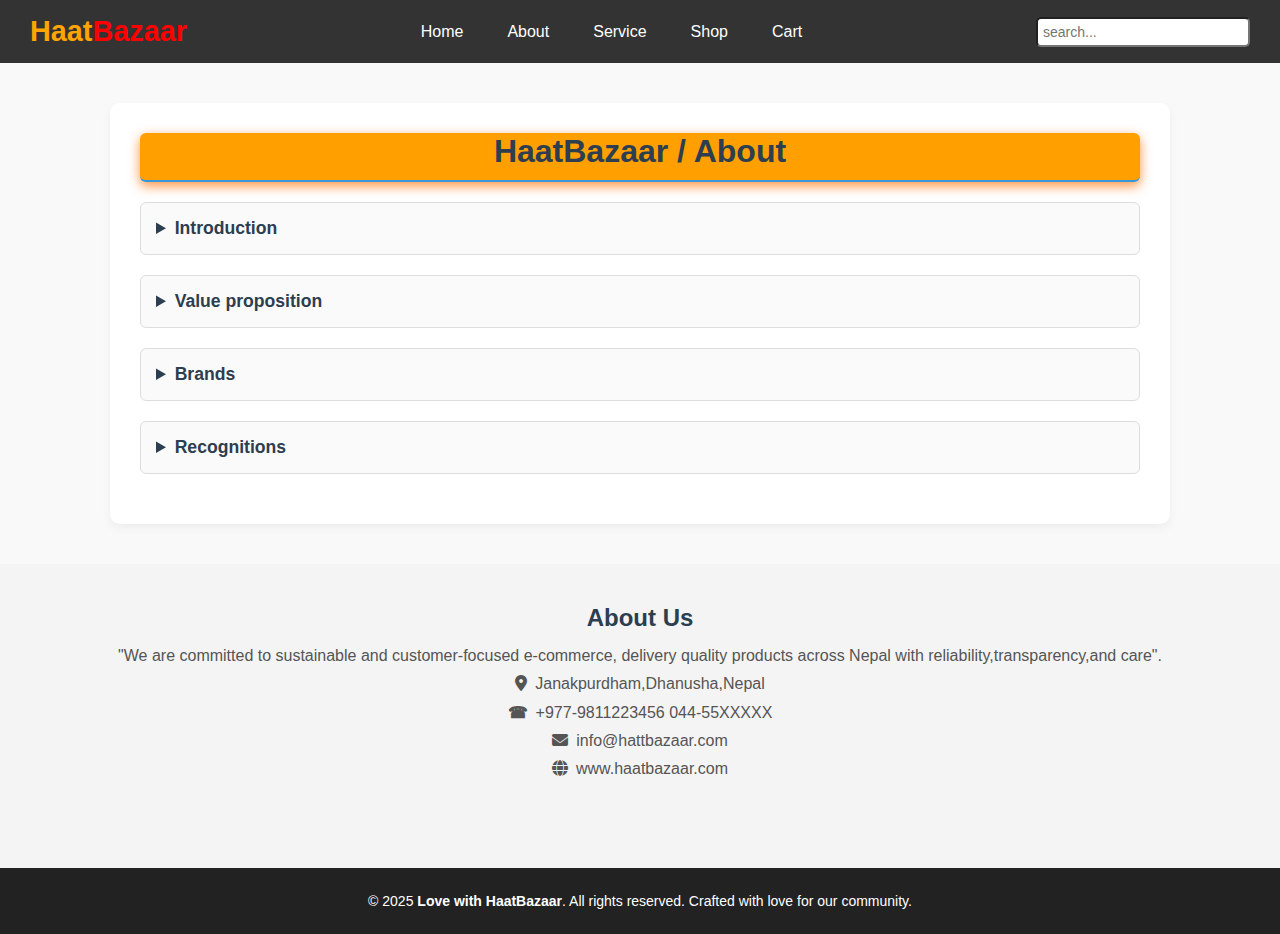
<file: about.html>
<!DOCTYPE html>
<html lang="en">
<head>
    <meta charset="UTF-8">
    <meta name="viewport" content="width=device-width, initial-scale=1.0">
    <title>Home_page - HaatBazaar</title>
    <link rel="stylesheet" href="styles.css">
  <link rel="stylesheet" href="https://cdnjs.cloudflare.com/ajax/libs/font-awesome/6.5.0/css/all.min.css">
</head>
<body>
           <!---------------------------- Navigation Menu-Bar ------------------------------------->
    <header>
        
        <nav class="navmenu">
           <div class="logo">Haat<span style="color:red;">Bazaar</span></div>
           <ul class="navlinks">
                <li><a href="index.html">Home</a></li>
                <li><a href="about.html">About</a></li>
                <li><a href="service.html">Service</a></li>
                <li><a href="products.html">Shop</a></li>
                <li><a href="cart.html">Cart</a></li>
            </ul>
            <form class="search_bar">
                <input type="text" placeholder="search..." name="search" id="search">
            </form>
        </nav>
    </header>

            <!---------------------------- About of the page ------------------------------------->

    <div class="about">
      <section class="about_container">
       <div class="companyname">
         <h1>HaatBazaar / About</h1>
       </div>

       <details>
         <summary>Introduction</summary> 
           <p>
            HaatBazaar is the one stop for all your fashion and lifestyle needs.Being Nepal's largest e-commerce store for fashion and lifestyle products, 
            HaatBazaar aims at providing a hassle free and enjoyble shopping experience to shoppers across the country with the widest range of brands and products on its portal.
            The brand is making a conscious effort to bring the power of fashion to shoppers with an array of the latest and trendiest products available in the country.
           </p>
       </details>
    
       <details>
          <summary>Value proposition</summary>
            <p>
              HaatBazaar's value proposition revolves around giving consumers the power and ease of purchasing fashion and lifestyle products online. 
              offering such as the largest in-season product catalogue,100% authenic products,cash on delivery annd 30 days return policy make HaatBazaar,
              the preferred shoping destination in the country.To make online shoping easier for you,a dedicated customer connect term is on standby to answer your queries 27x7.
            </p>
       </details>

       <details>
         <summary>Brands</summary>
           <p>
            HaatBazaar understands its shoppers' needs and caters to them with choice of apparel ,accessories,cosmetics and footwear from over 500 leading Nepal and international brands.
             Prominent brands include Adidas,Nike,Puma,Catwalk,Inc5,United color of Benetton,FCUK,Timberland,Avirate,FabNepal and Biba to name a few.
              you can also shop from some recently introduced labbels such as-Roadster,sher Shing,Dressberry,Kook N Keech and ETC.    
           </p>
       </details>

       <details>
         <summary>Recognitions</summary>
           <p>Awarded <strong>'Fashion eRetailer of the Year 2013'</strong>by Franchise Nepal-India eRetail Awards</p>
           <p>Awarded <strong>'Best E-commerce Website for 2012'</strong>by IAMAI-Nepal Digital Awards</p>
           <p>Awarded <strong>'Images Most Admired Retailer of the Year:Non-Store Retail'</strong>for 2012 by image Group</p>
           <p>Awarded<strong>'Best E-commerce Partner of the year 2011-12' by Puma-Nepal</strong>by Puma Nepal</p>
       </details>
               
        </section>
       </div>

             <!---------------------------- About Us ------------------------------------->

      <section id="about">
          <h2>About Us</h2>
          <p>"We are committed to sustainable and customer-focused e-commerce, delivery quality products across Nepal with reliability,transparency,and care".</p>
          <p>Janakpurdham,Dhanusha,Nepal</p>
          <p>+977-9811223456  044-55XXXXX</p>
          <p>info@hattbazaar.com</p>
          <p>www.haatbazaar.com</p>
      </section>
     
             <!---------------------------- Footer of the page ------------------------------------->

      <footer>
        <p>&copy; 2025 <strong>Love with HaatBazaar</strong>. All rights reserved. Crafted with love for our community.</p>
      </footer>
</file>
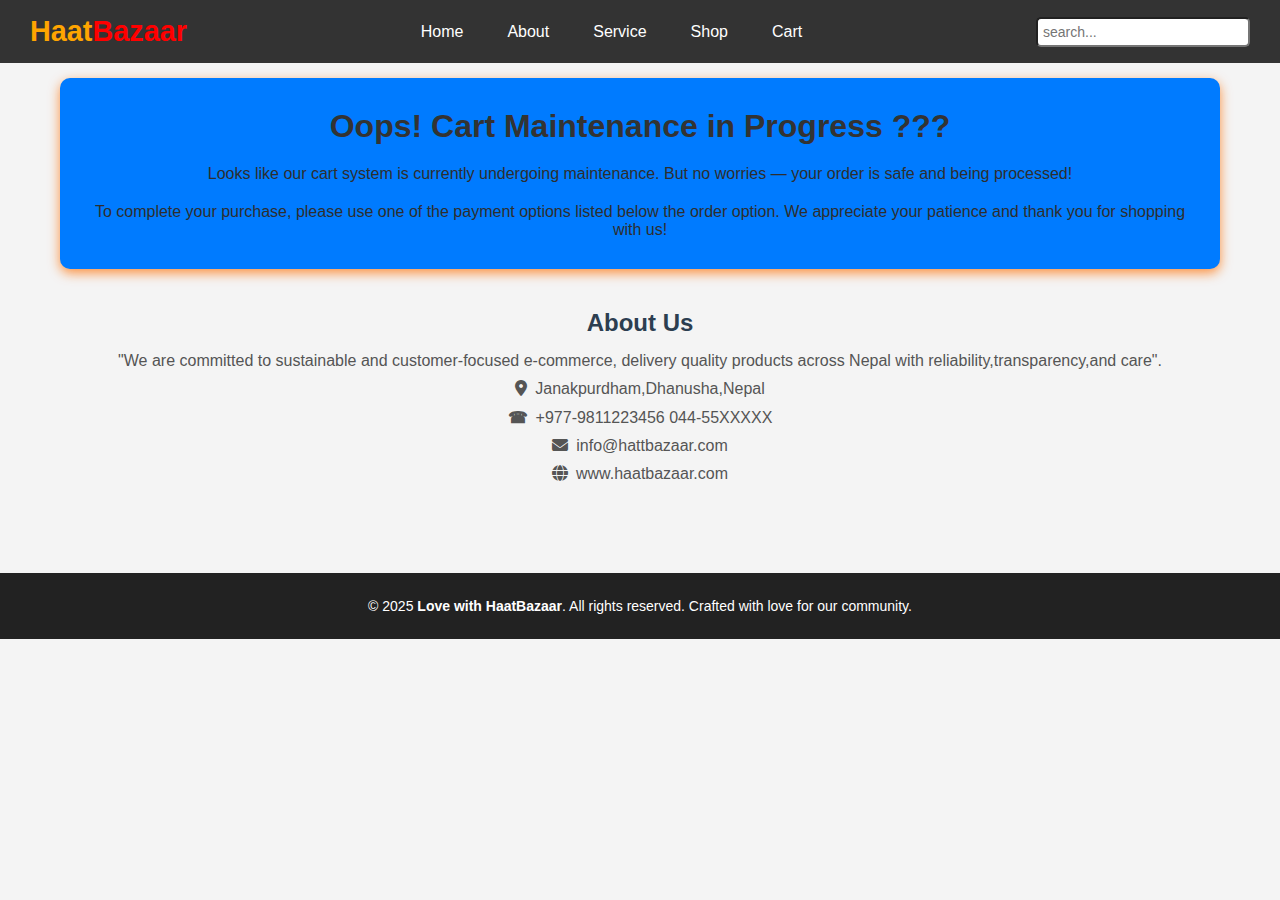
<file: cart.html>
<!DOCTYPE html>
<html lang="en">
<head>
    <meta charset="UTF-8">
    <meta name="viewport" content="width=device-width, initial-scale=1.0">
    <title>Cart_page - HaatBazaar</title>
    <link rel="stylesheet" href="styles.css">
<link rel="stylesheet" href="https://cdnjs.cloudflare.com/ajax/libs/font-awesome/6.5.0/css/all.min.css">
</head>
<body>
           <!---------------------------- Navigation Menu-Bar ------------------------------------->
    <header>
        
        <nav class="navmenu">
           <div class="logo">Haat<span style="color:red;">Bazaar</span></div>
           <ul class="navlinks">
                <li><a href="index.html">Home</a></li>
                <li><a href="about.html">About</a></li>
                <li><a href="service.html">Service</a></li>
                <li><a href="products.html">Shop</a></li>
                <li><a href="cart.html">Cart</a></li>
            </ul>
            <form class="search_bar">
                <input type="text" placeholder="search..." name="search" id="search">
            </form>

        </nav>
    </header>

         <!---------------------------- Cart Under Processing... ------------------------------------->

    <section class="sells1_boxs">
          <h1>Oops! Cart Maintenance in Progress ???</h1>
          <p>Looks like our cart system is currently undergoing maintenance. But no worries — your order is safe and being processed!</p>
          <p>To complete your purchase, please use one of the payment options listed below the order option. We appreciate your patience and thank you for shopping with us!</p>

    </section>


            <!---------------------------- About Us ------------------------------------->


    <section id="about">
          <h2>About Us</h2>
          <p>"We are committed to sustainable and customer-focused e-commerce, delivery quality products across Nepal with reliability,transparency,and care".</p>
          <p>Janakpurdham,Dhanusha,Nepal</p>
          <p>+977-9811223456  044-55XXXXX</p>
          <p>info@hattbazaar.com</p>
          <p>www.haatbazaar.com</p>
      </section>
    
           <!---------------------------- Footer of the page ------------------------------------->

     <footer>
        <p>&copy; 2025 <strong>Love with HaatBazaar</strong>. All rights reserved. Crafted with love for our community.</p>
     </footer>
</file>
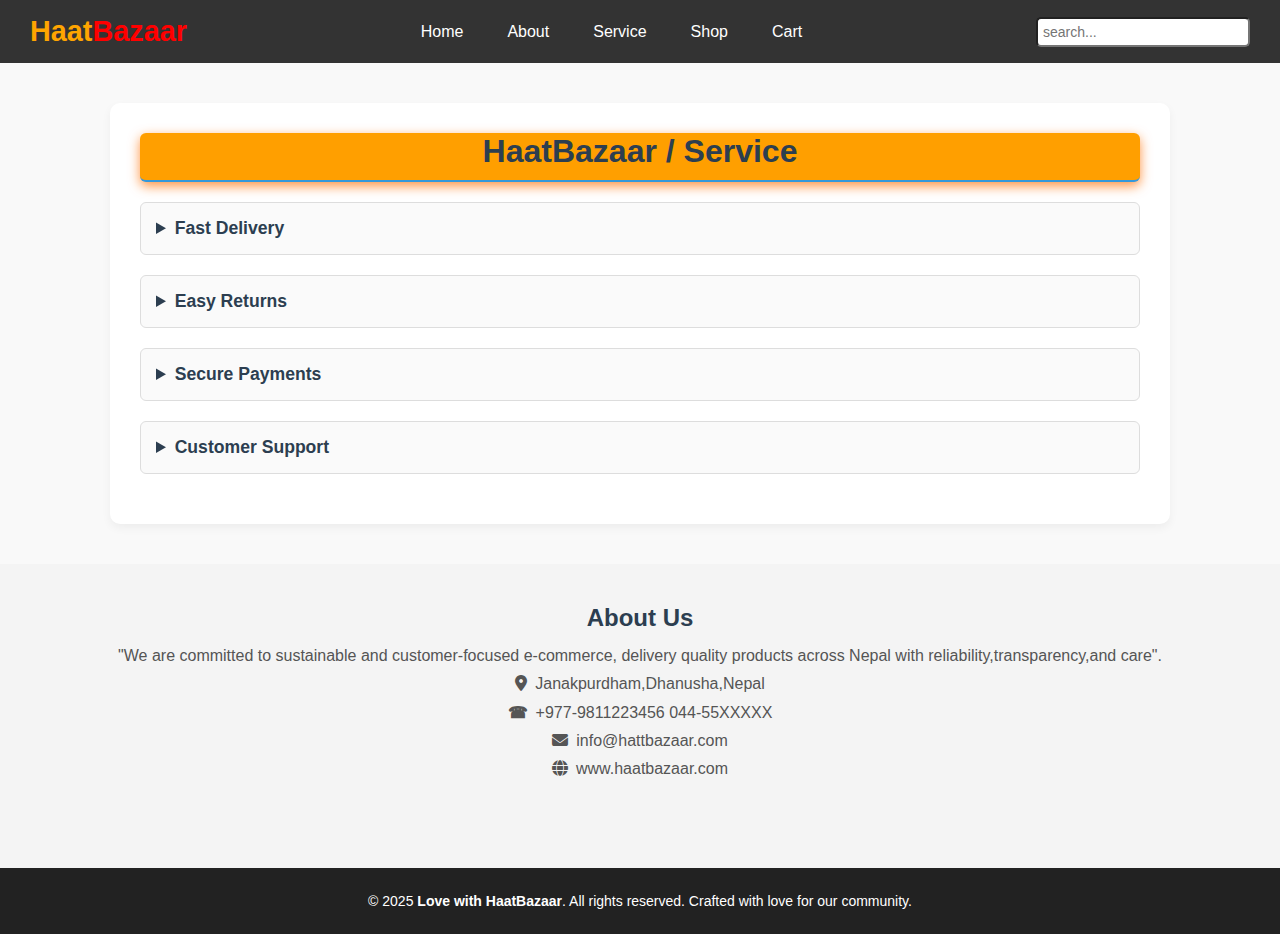
<file: service.html>
<!DOCTYPE html>
<html lang="en">
<head>
    <meta charset="UTF-8">
    <meta name="viewport" content="width=device-width, initial-scale=1.0">
    <title>Service_page - HaatBazaar</title>
    <link rel="stylesheet" href="styles.css">
<link rel="stylesheet" href="https://cdnjs.cloudflare.com/ajax/libs/font-awesome/6.5.0/css/all.min.css">
</head>
<body>
           <!---------------------------- Navigation Menu-Bar ------------------------------------->
    <header>
        
        <nav class="navmenu">
           <div class="logo">Haat<span style="color:red;">Bazaar</span></div>
           <ul class="navlinks">
                <li><a href="index.html">Home</a></li>
                <li><a href="about.html">About</a></li>
                <li><a href="service.html">Service</a></li>
                <li><a href="products.html">Shop</a></li>
                <li><a href="cart.html">Cart</a></li>
            </ul>
            <form class="search_bar">
                <input type="text" placeholder="search..." name="search" id="search">
            </form>
        </nav>
    </header>

            <!---------------------------- Service of the page ------------------------------------->

    <div class="about">
      <section class="about_container">
       <div class="companyname">
         <h1>HaatBazaar / Service</h1>
       </div>

       <details>
         <summary>Fast Delivery</summary> 
           <p>Get your order delivered within 3-5 business days, anywhere in the country.</p>
       </details>
    
       <details>
          <summary>Easy Returns</summary>
            <p>Not satisfied? Return items within 7 days,no questions asked.</p>
       </details>

       <details>
         <summary>Secure Payments</summary>
           <p>Shop safely with end-to-end encrypted transactions.</p>
       </details>

       <details>
         <summary>Customer Support</summary>
           <p>Reach us anytime via live chat, email, or phone - 24/7.</p>
           
       </details>
               
        </section>
       </div>


            <!---------------------------- About Us ------------------------------------->

    <section id="about">
          <h2>About Us</h2>
          <p>"We are committed to sustainable and customer-focused e-commerce, delivery quality products across Nepal with reliability,transparency,and care".</p>
          <p>Janakpurdham,Dhanusha,Nepal</p>
          <p>+977-9811223456  044-55XXXXX</p>
          <p>info@hattbazaar.com</p>
          <p>www.haatbazaar.com</p>
     </section>
   
    
           <!---------------------------- Footer of the page ------------------------------------->

     <footer>
        <p>&copy; 2025 <strong>Love with HaatBazaar</strong>. All rights reserved. Crafted with love for our community.</p>
     </footer>

</body>
</html>
</file>
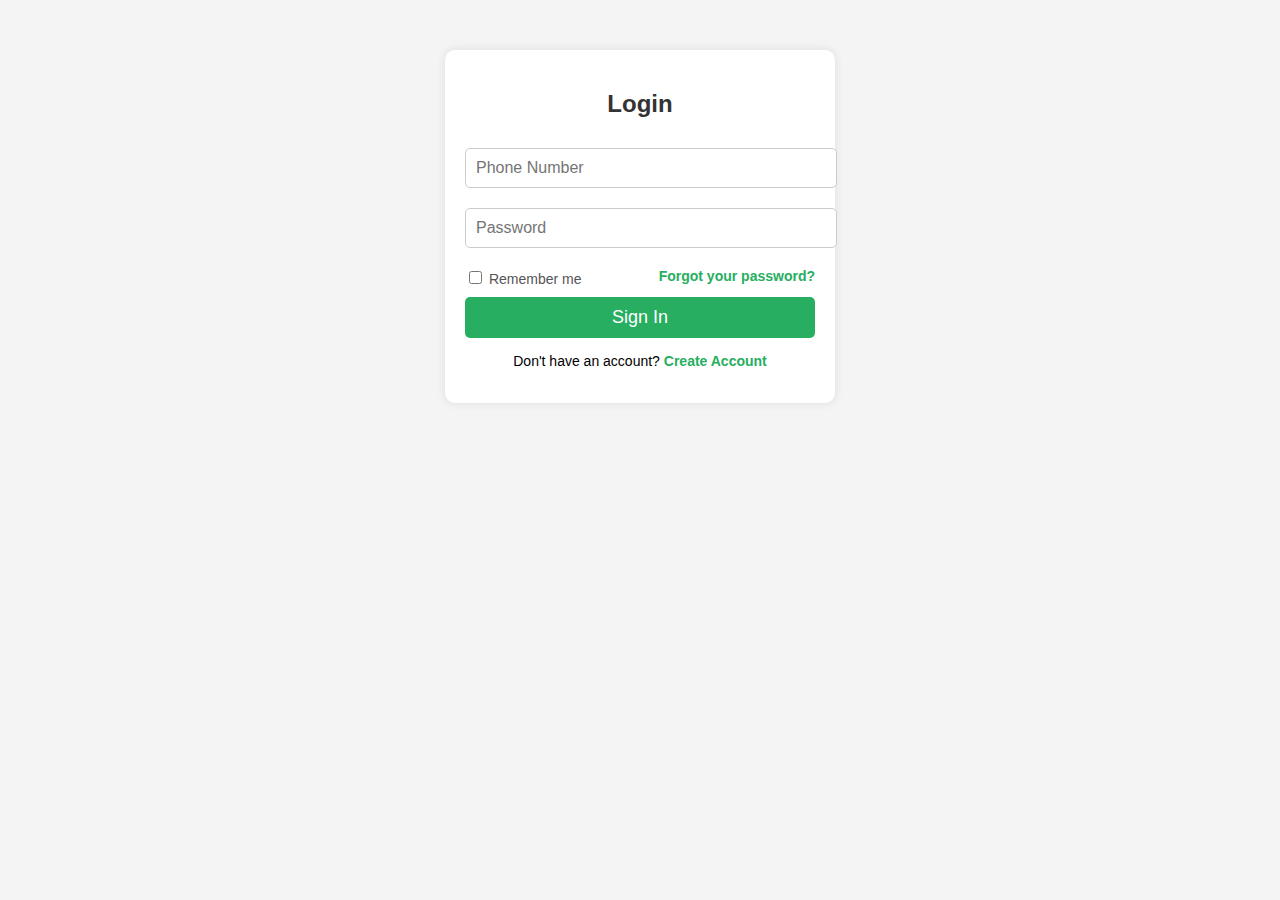
<file: sign-in.html>
<!DOCTYPE html>
<html lang="en">
<head>
    <meta charset="UTF-8">
    <meta name="viewport" content="width=device-width, initial-scale=1.0">
    <title>Sign In</title>
    <style>
        body {
            font-family: Arial, sans-serif;
            background-color: #f4f4f4;
            text-align: center;
            margin: 0;
            padding: 0;
        }
        .signin-container {
            width: 350px;
            background: white;
            padding: 20px;
            margin: 50px auto;
            border-radius: 10px;
            box-shadow: 0 0 10px rgba(0, 0, 0, 0.1);
        }
        .signin-container h2 {
            margin-bottom: 20px;
            color: #333;
        }
        .input-field {
            width: 100%;
            padding: 10px;
            margin: 10px 0;
            border: 1px solid #ccc;
            border-radius: 5px;
            font-size: 16px;
        }
        .signin-btn {
            width: 100%;
            padding: 10px;
            background: #27ae60;
            color: white;
            border: none;
            border-radius: 5px;
            cursor: pointer;
            font-size: 18px;
            margin-top: 10px;
        }
        .signin-btn:hover {
            background: #219150;
        }
        .remember-forgot {
            display: flex;
            justify-content: space-between;
            font-size: 14px;
            color: #555;
            margin-top: 10px;
        }
        .remember-forgot a {
            text-decoration: none;
            color: #27ae60;
            font-weight: bold;
        }
        .signup-link {
            margin-top: 15px;
            font-size: 14px;
        }
        .signup-link a {
            color: #27ae60;
            text-decoration: none;
            font-weight: bold;
        }
    </style>
</head>
<body>

    <div class="signin-container">      
        <h2>Login</h2>
        <form id="signinForm">
            <input type="text" class="input-field" name="phone-number" placeholder="Phone Number" required>
            <input type="password" class="input-field" name="password" placeholder="Password" required>
            <div class="remember-forgot">
                <label>
                    <input type="checkbox"> Remember me
                </label>
                <a href="#">Forgot your password?</a>
            </div>
            <button type="submit" class="signin-btn">Sign In</button>
        </form>
        <p class="signup-link">Don't have an account? <a href="sign-up.html">Create Account</a></p>
    </div>

</body>
</html>
</file>
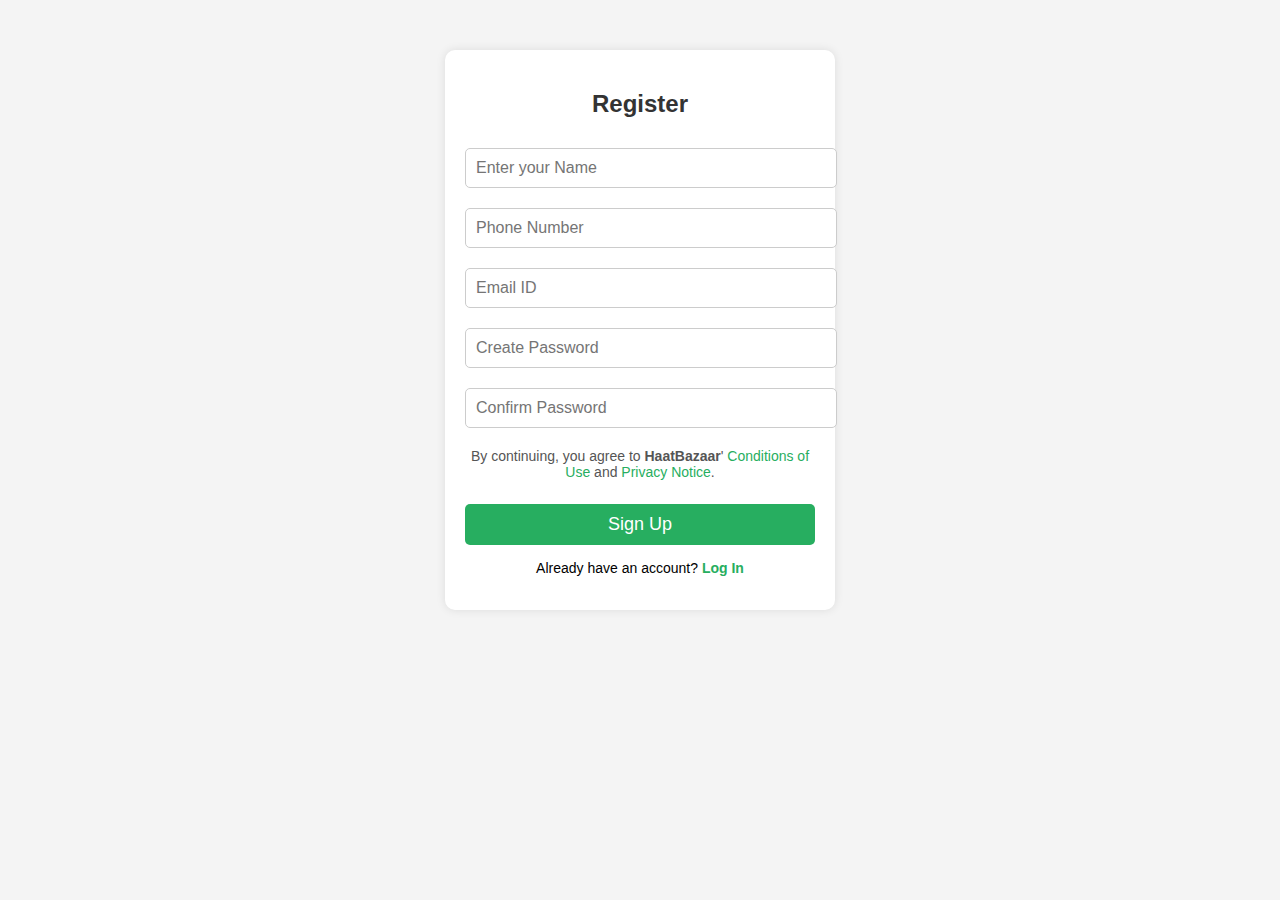
<file: sign-up.html>
<!DOCTYPE html>
<html lang="en">
<head>
    <meta charset="UTF-8">
    <meta name="viewport" content="width=device-width, initial-scale=1.0">
    <title>Sign-Up_page - Haatbazaar</title>
    <style>
        body {
            font-family: Arial, sans-serif;
            background-color: #f4f4f4;
            text-align: center;
            margin: 0;
            padding: 0;
        }
        .signup-container {
            width: 350px;
            background: white;
            padding: 20px;
            margin: 50px auto;
            border-radius: 10px;
            box-shadow: 0 0 10px rgba(0, 0, 0, 0.1);
        }
        .signup-container h2 {
            margin-bottom: 20px;
            color: #333;
        }
        .input-field {
            width: 100%;
            padding: 10px;
            margin: 10px 0;
            border: 1px solid #ccc;
            border-radius: 5px;
            font-size: 16px;
        }
        .signup-btn {
            width: 100%;
            padding: 10px;
            background: #27ae60;
            color: white;
            border: none;
            border-radius: 5px;
            cursor: pointer;
            font-size: 18px;
            margin-top: 10px;
        }
        .signup-btn:hover {
            background: #219150;
        }
        .terms {
            font-size: 14px;
            color: #555;
            margin-top: 10px;
        }
        .terms a {
            color: #27ae60;
            text-decoration:none;
        }
        .login-link {
            margin-top: 15px;
            font-size: 14px;
        }
        .login-link a {
            color: #27ae60;
            text-decoration: none;
            font-weight: bold;
        }
    </style>
</head>
<body>

    <div class="signup-container">
        <h2>Register</h2>
        <form id="signupForm">
            <input type="text" class="input-field" name="username" placeholder="Enter your Name" required>
            <input type="tel" class="input-field" name="phone-number" placeholder="Phone Number" required>
            <input type="email" class="input-field" name="email-id" placeholder="Email ID" required>
            <input type="password" class="input-field" name="password" placeholder="Create Password" required>
            <input type="password" class="input-field" name="confirm-password" placeholder="Confirm Password" required>
            <p class="terms">
                By continuing, you agree to <strong>HaatBazaar</strong>' 
                <a href="conditionofuse.html">Conditions of Use</a> and <a href="privacyPolicy.html">Privacy Notice</a>.
            </p>
            <button type="submit" class="signup-btn">Sign Up</button>
        </form>
        <p class="login-link">Already have an account? <a href="sign-in.html">Log In</a></p>
    </div>

</body>
</html>
</file>
<file: styles.css>
*{
    margin: 0;
    padding: 0;
   
}
body{
    font-family: Arial,sans-serif;
    background-color: #f4f4f4;
    line-hight:1.6;
    color:#333;
}
.navmenu{
    background-color:#333;
    display: flex;
    justify-content: space-between;
    align-items: center;
    flex-wrap:wrap;
    padding: 15px 30px;
}
.logo{
    font-size:1.8rem;
    font-weight:bold;
    color:orange;
}
.navlinks{
    display: flex;
    gap: 20px;
    list-style: none;
}

nav ul{
    color: white;
    text-decoration: none;
}

nav ul li{
    color: white;
    text-decoration: none;
}

.navlinks li a{
    color: white;
    text-decoration: none;
    font-size: 16px;
    font-weight:500;
    padding: 8px 12px;
    transition: background 0.3s;
}

.navlinks li a:hover{
    color:darkgray;
    background-color:#555;
    border-radius:5px;
}

.search_bar input{
    border-radius: 5px;
    outline: none;
    padding: 5px;
    font-size: 14px;
    width:200px;
    
    
}

.nav-button{
   display:flex;
   justify-content:flex-end;
   gap:15px;
   
}

.nav-button a{
   display:inline-block;
   height:22px;
   padding:0px 20px;
   background-color:#ff9f00;
   color:white;
   text-decoration:none;
   border-radius:4px;
   font-weight:bold;
   box-shadow:0 4px 8px rgba(255,159,0,0.3);
   transition:background-color 0.3s, box-shadow 0.3s;
   padding-top:5px;
   
}
.nav-button a:hover{
    background-color:#e68a00;
    box-shadow:0 6px 12px rgba(255,159,0,0.4);
}


.hero{
    
    text-align: center;
    padding: 80px;
    background: #007bff;
    color:white;
}

.cta{
    font-weight:bold;
    display: inline-block;
    background: #f39c12;
    padding: 10px 20px;
    color: white;
    text-decoration: none;
    border-radius: 5px;
    margin-top:30px;
}
.hero a:hover{
    background-color:#0056b3;
    transform:scale(1.05);
    box-shadow:0 6px 12px rgba(0,123,255,0.4);
}

.sells_boxs{
    background-color:#ff9f00;
    padding:30px;
    border-radius:10px;
    margin-top:15px;
    box-shadow:0 4px 12px rgba(255,111,0,0.75);
}
.sells_boxs h2{
     color:#ffffff;
     font-size:28px;
     margin-botton:10px;
}
.sells_boxs p{
     color:#2e2e2e;
     font-size:16px;
     line-hight:1.6;
     margin-top:20px;
}
.sells1_boxs{
      background-color:#007bff;
      padding:30px;
      border-radius:10px;
      margin-top:15px;
      box-shadow:0 4px 12px rgba(255,111,0,0.75);
}
.sells1_boxs h2{
     color:#ffffff;
     font-size:28px;
     margin-botton:10px;
}
.sells1_boxs p{
     color:#2e2e2e;
     font-size:16px;
     line-hight:1.6;
     margin-top:20px;
}
.shopnow_button{
     text-align:center;
     margin-top:40px;
}
.shopnow_button a{
     padding:10px 25px;
     background-color:#007bff;
     color:white;
     text-decoration:none;
     border-radius:6px;
     font-size:18px;
     font-weight:bold;
     box-shadow:0 4px 8px rgba(0,123,255,0.3);
     transition:all 0.3s ease;
     display:inline;
}
.shopnow_button a:hover{
     background-color:#0056b3;
     transform:scale(1.05);
     box-shadow:0 6px 12px rgba(0,123,255,0.4);
}
section {
    padding: 40px 20px;
    max-width: 1100px;
    margin: auto;
}
#products, h1, h2,p{
   text-align:center;
}

.highlight {
    color: orange;
}

.product-list {
    display: grid;
    grid-template-columns: repeat(auto-fit, minmax(250px, 1fr));
    gap: 20px;
    margin-top: 30px;
}

.product {
    background: #fff;
    border: 1px solid #ddd;
    border-radius: 8px;
    padding: 15px;
    text-align: center;
    box-shadow: 0 2px 4px rgba(0,0,0,0.1);
}

.product img {
    max-width: 100%;
    height: auto;
    border-radius: 5px;
}

.product p {
    margin: 10px 0;
    font-weight: bold;
}

.order-btn, .pay-btn {
    display: inline-block;
    margin: 5px 5px;
    padding: 8px 15px;
    text-decoration: none;
    border-radius: 5px;
    color: #fff;
    font-size: 0.9rem;
}

.order-btn {
    background-color: #28a745;
}

.order-btn:hover {
    background-color: #218838;
}

.pay-btn {
    background-color: #0070ba;
}

.pay-btn:hover {
    background-color: #005ea6;
}

       /* ------- Footer ------- */
footer {
    background-color: #222;
    color: #fff;
    text-align: center;
    padding: 25px 0;
    margin-top: 40px;
    font-size: 14px;
}


        /* -------- about.html -------- */


.about {
  background-color: #f9f9f9;
  padding: 40px 20px;
  color: #333;
}

.about_container {
  max-width: 1000px;
  margin: 0 auto;
  background-color: #fff;
  border-radius: 10px;
  padding: 30px;
  box-shadow: 0 4px 10px rgba(0, 0, 0, 0.05);
}

.companyname h1 {
  font-size: 2rem;
  color: #2c3e50;
  background-color:#ff9f00;
  margin-bottom: 20px;
  border-bottom: 2px solid #3498db;
  border-radius:6px;
  padding-bottom: 10px;
  box-shadow:0 4px 12px rgba(255,111,0,0.75);
 
}

/* Details and Summary */
details {
  margin-bottom: 20px;
  border: 1px solid #ddd;
  border-radius: 6px;
  padding: 15px;
  background-color: #fafafa;
  transition: all 0.3s ease;
}

details summary {
  font-weight: 600;
  font-size: 1.1rem;
  cursor: pointer;
  color: #2c3e50;
}

details p {
  margin-top: 10px;
  line-height: 1.6;
  color: #555;
}



    <!---------- About us ------------->
#about {
    background: #f1f1f1;
    padding: 30px 60px;
    text-align: center;
}

#about h2 {
    font-size: 24px;
    color: #2c3e50;
    margin-bottom: 15px;
}

#about p {
    font-size: 16px;
    color: #555;
    margin-bottom: 10px;
}
   




#about p::before {
  margin-right: 8px;
  font-family: "Font Awesome 5 Free";
  font-weight: 900;
}

#about p:nth-of-type(2)::before {
  content: "\f3c5"; /* Map marker icon */
}

#about p:nth-of-type(3)::before {
  content: "\260E"; /* Phone icon */
}

#about p:nth-of-type(4)::before {
  content: "\f0e0"; /* Envelope icon */
}

#about p:nth-of-type(5)::before {
  content: "\f0ac"; /* Globe icon */
}

/* Responsive Design */
@media (max-width: 768px) {
  .about_container, #about {
    padding: 20px;
  }

  .companyname h1 {
    font-size: 1.5rem;
  }

  details summary {
    font-size: 1rem;
  }
}
</file>
